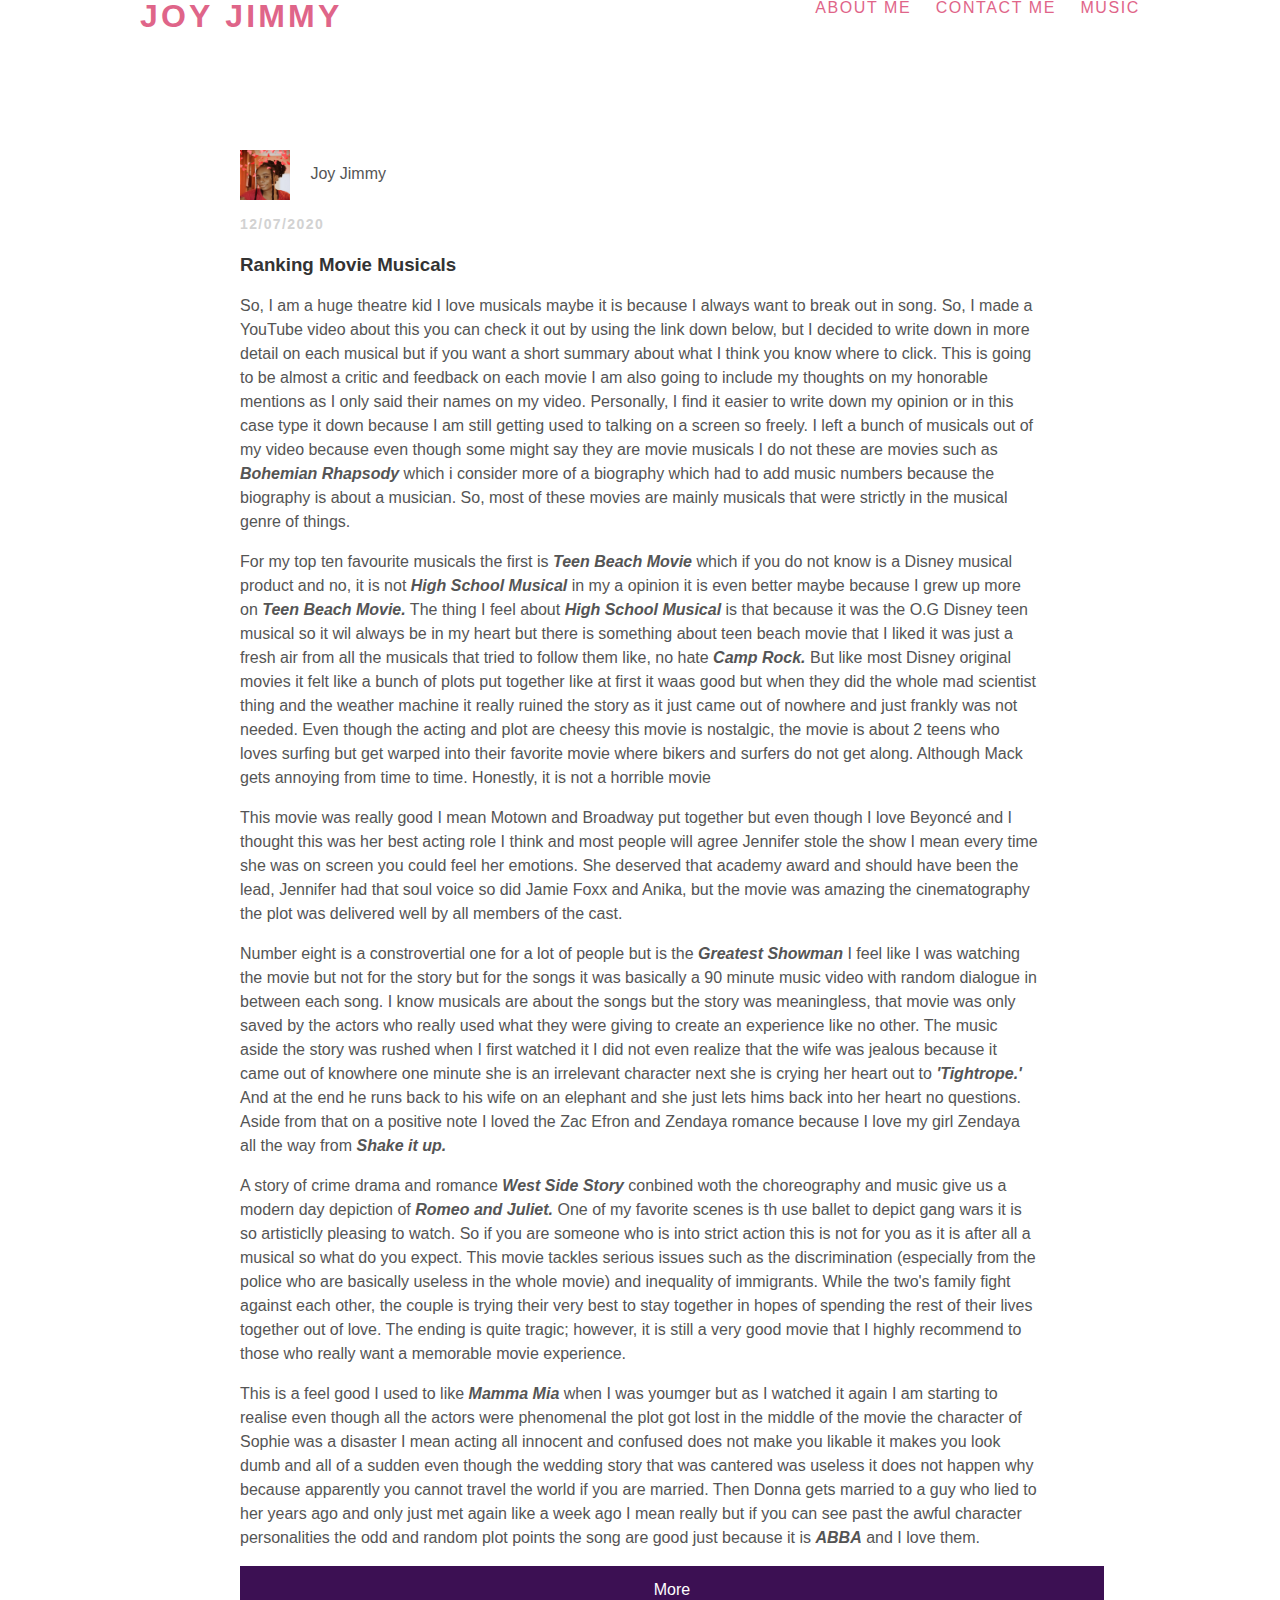
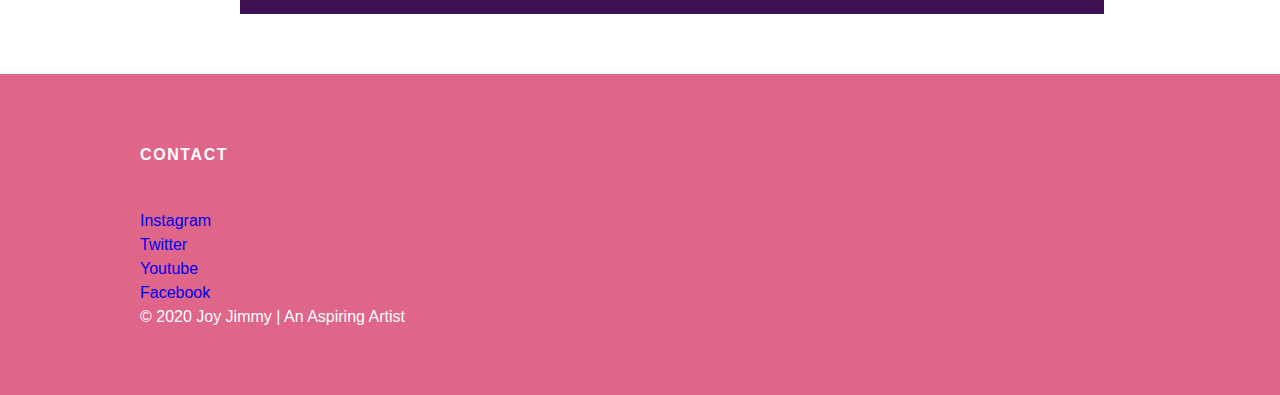
<file: index.html>
<!DOCTYPE html>
<html>
    <head>
        <title>Joy Jimmy</title> 
        <link rel="stylesheet" type="text/css"
         href="style.css">
    </head>
    <body>
        <div id="header">
            <div class="container"> 
                <a id="header-title"
                 href="index.html">Joy Jimmy</a>
                <ul id="header-nav">
                    <li><a href="about.html">About Me</a></li>
                    <li><a href="mailto:byjoyjimmy@gmail.com">Contact Me</a></li>
                    <li><a href="music.html">Music</a></li>
                </ul>

            </div>
        </div>
        <div id="content">
            <div class="container">
                
                <script src="https://apps.elfsight.com/p/platform.js" defer></script>
                <div class="elfsight-app-2afc8ca5-eabf-4284-9c47-435290075d54"></div>
                                       
                <div class="post"> 
                    <div class="post-author">
                        <img src="photo.jpg" alt="opening photo" class="center" width="580">
                        
                        <span>Joy Jimmy</span>

                    </div>
                    

                    <p class="post-date">12/07/2020</p>
                    <h3 class="post-title">Ranking Movie Musicals</h3>
                    <div class="post-content">
                        <p>So, I am a huge theatre kid I love musicals maybe it is because I always want to break out in song. So, I made
                            a YouTube video about this you can check it out by using the link down below, but I decided to write down in more detail on 
                            each musical but if you want a short summary about what I think you know where to click. This is going to be almost a critic 
                            and feedback on each movie I am also going to include my thoughts on my honorable mentions as I only said their names on my
                            video. Personally, I find it easier to write down my opinion or in this case type it down because I am still 
                            getting used to talking on a screen so freely. I left a bunch of musicals out of my video because even though some might say 
                            they are movie musicals I do not these are movies such as <strong><em>Bohemian Rhapsody </em></strong> which i consider more of 
                            a biography which had to add music numbers because the biography is about a musician. So, most of these movies are mainly musicals that 
                            were strictly in the musical genre of things.
                             
                                      </p>
                        <p>For my top ten favourite musicals the first is <strong><em>Teen Beach Movie</em></strong> which if you do not know is a Disney musical product
                        and no, it is not <strong><em>High School Musical </em></strong> in my a opinion it is even better maybe because I grew up more on <strong><em>Teen Beach 
                            Movie.</em></strong> The thing I feel about <em><strong>High School Musical</strong></em> is that because it was the O.G Disney teen musical so it wil always be in 
                            my heart but there is something about teen beach movie that I liked it was just a fresh air from all the musicals that tried to follow them like, no hate 
                            <em><strong>Camp Rock. </strong></em> But like most Disney original movies it felt like a bunch of plots put together like at first it waas good but when they did the 
                            whole mad scientist thing and the weather machine it really ruined the story as it just came out of nowhere and just frankly was not needed. 
                        </em></strong> Even though the acting and plot are cheesy this movie is nostalgic, the movie is about 2 teens who loves surfing but get warped into 
                        their favorite movie where bikers and surfers do not get along. Although Mack gets annoying from time to time. Honestly, it is not a horrible movie </p>
                        <p>
                            This movie was really good I mean Motown and Broadway put together but even though I love Beyoncé  and I thought this was her best acting role I think
                             and most people will agree Jennifer stole the show I mean every time she was on screen you could feel her emotions. She deserved that academy award and should have been
                              the lead, Jennifer had that soul voice so did Jamie Foxx and Anika, but the movie was amazing the cinematography the plot was delivered well by all members of the cast.   
                        </p>
                        <p>
                            Number eight is a constrovertial one for a lot of people but is the <strong><em>Greatest Showman</em></strong> I feel like I was watching the movie but not for the story but for the 
                            songs it was basically a 90 minute music video with random dialogue in between each song. I know musicals are about the songs but the story was meaningless, that movie was 
                            only saved by the actors who really used what they were giving to create an experience like no other. The music aside the story was rushed when I first watched it I did not even 
                            realize that the wife was jealous because it came out of knowhere one minute she is an irrelevant character next she is crying her heart out to <em><strong>'Tightrope.'</strong></em> And at the end he runs back to 
                            his wife on an elephant and she just lets hims back into her heart no questions. Aside from that on a positive note I loved the Zac Efron and Zendaya romance because I love my girl Zendaya all the way from <strong><em>Shake it up.</em></strong>


                        </p>
                        <p>
                            A story of crime drama and romance <em><strong>West Side Story</strong></em> conbined woth the choreography and music give us a modern day depiction of <strong><em>Romeo and Juliet.</strong></em>
                             One of my favorite scenes is th use ballet to depict gang wars it is so artisticlly pleasing to watch. So if you are someone who is into strict action this is not for you as it is after all a musical
                             so what do you expect.

                              This movie tackles serious issues such as the discrimination (especially from the police who are basically useless in the whole movie) and inequality of immigrants. While the two's family fight against each other, the couple is trying their very best to stay together in
                              hopes of spending the rest of their lives together out of love. The ending is quite tragic; however, it is still a very good movie that I highly recommend to those who really want a memorable movie experience.
                             
                        </p>
                        <p>
                            This is a feel good 
                            I used to like <em><strong>Mamma Mia</em></strong> when I was youmger but as I watched it again I am starting to realise even though all the actors were phenomenal the plot got lost in the middle of the movie the 
                                character of Sophie was a disaster I mean acting all innocent and confused does not  make you likable it  makes you look dumb and all of a sudden even though the wedding story that was cantered was useless it
                                 does not happen why because apparently you cannot travel the world if you are married. Then Donna gets married to a guy who lied to her years ago and only just met again like a week ago I mean really but if 
                                 you can see past the awful character personalities the odd and random plot points the song are good just because it is <em><strong>ABBA</em></strong> and I love them.
                        </p>
                        
                            
                            <a href="joyjimmymore.html" class="button">More</a>
                         
                        
                    </div>
                </div>

            </div>
        </div>
        
     
        <div id="footer">
            <div class="container">
                <div class="column">

                </div>
                <div class="column">
                    <h4><a href=""></a>Contact</h4>
                    <p>
                        <br>
                        <a href="https://www.instagram.com/byjoyjimmy/">Instagram</a>
                        <br>
                        <a href="https://twitter.com/joyjimmy739">Twitter</a>
                        <br>
                        <a href="https://www.youtube.com/channel/UCzq3TTOob5__eC9MUBI-dRQ">Youtube</a>
                        <br>
                        <a href="https://www.facebook.com/pages/category/Musician/byjoyjimmy-103589951401799/">Facebook</a>
                        <script src="https://apps.elfsight.com/p/platform.js" defer></script>
                        <br>
                        &copy; 2020 Joy Jimmy | An Aspiring Artist
                        
                    </p>
                    <div class="elfsight-app-f5d7c028-cfd2-49c4-bfdf-178e87cce1e4"></div>
                 
                </div>
            </div>
        </div>
        
        
    </body>
</html>
</file>
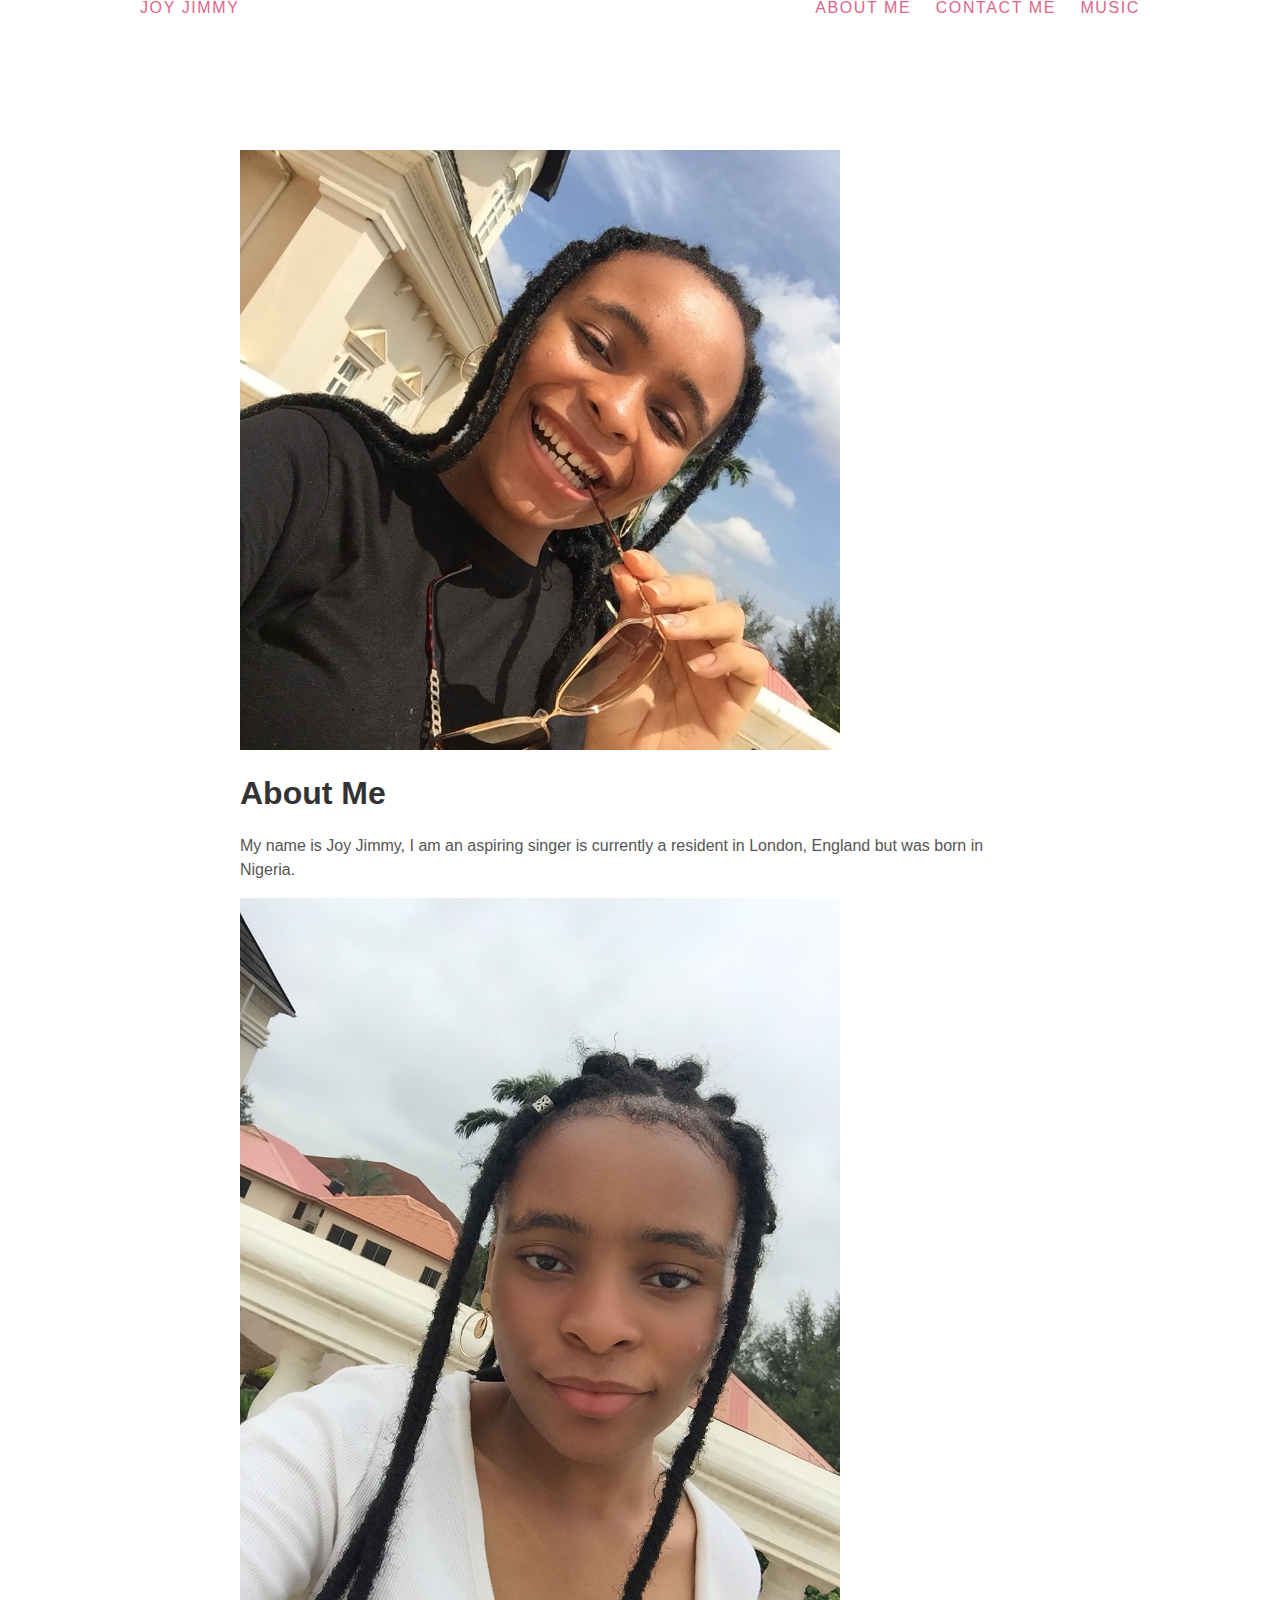
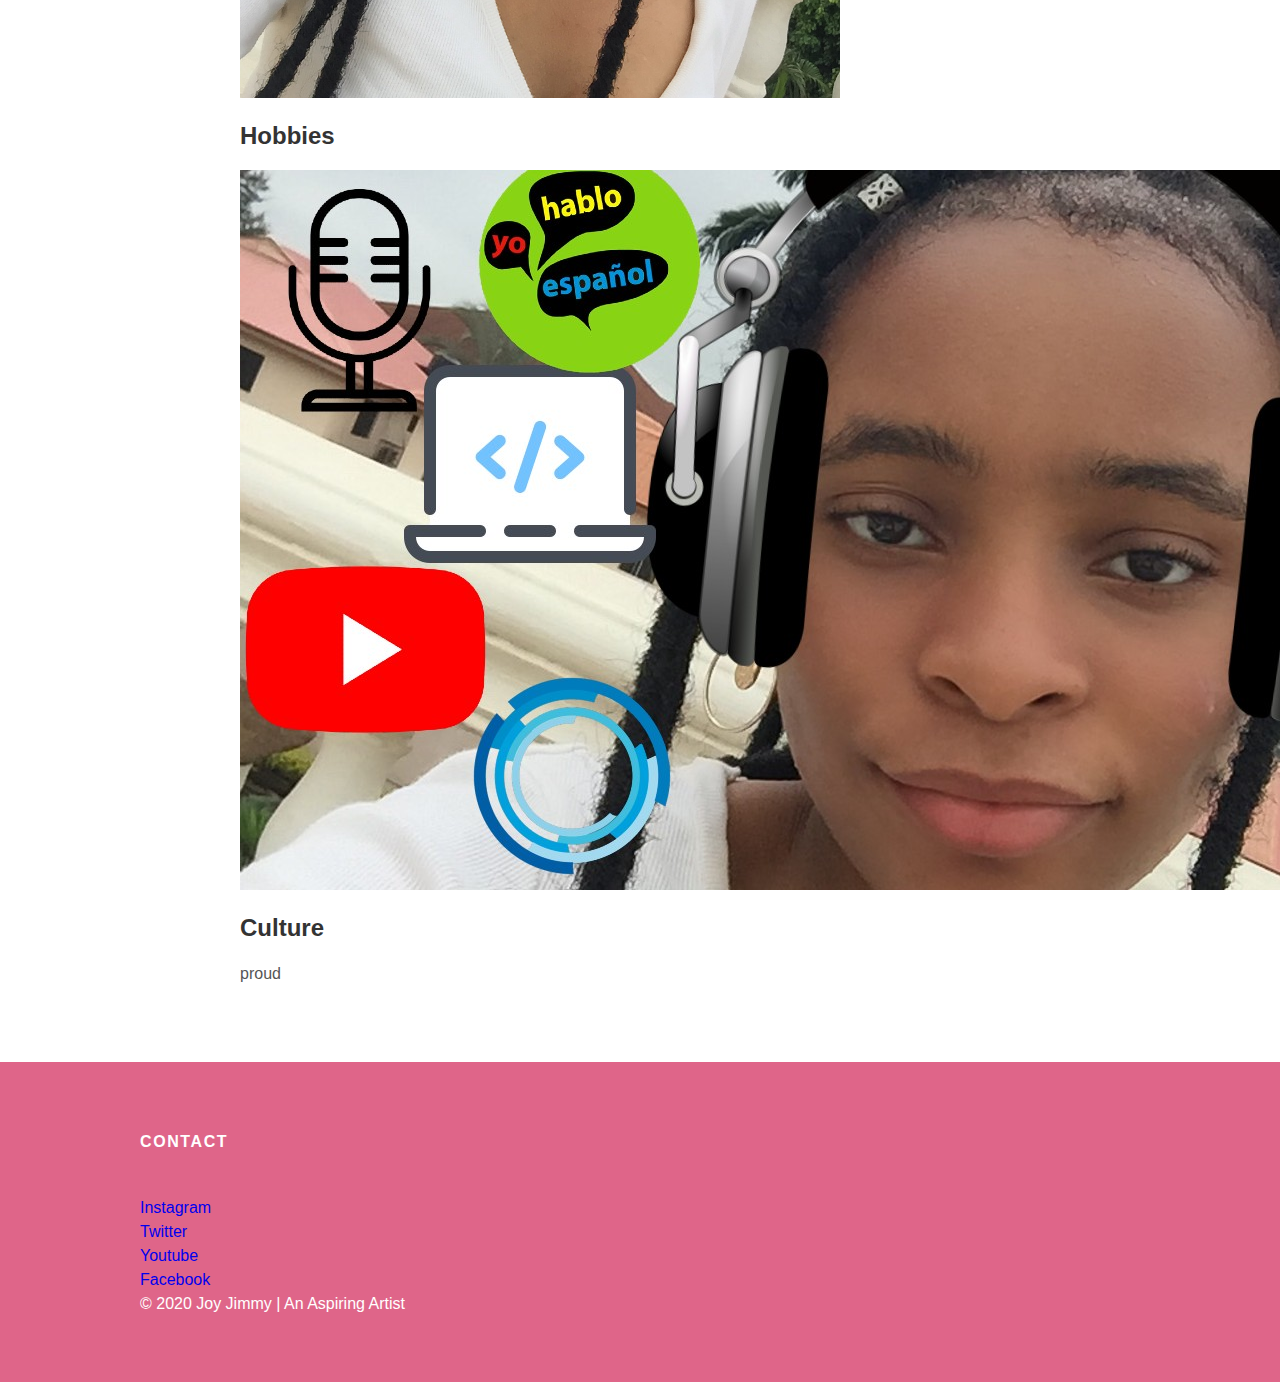
<file: about.html>
<!DOCTYPE html>
<html>
    <head>
        <title>Joy Jimmy</title> 
        <link rel="stylesheet" type="text/css"
         href="style.css">
    </head>
    <body>
        <div id="header">
            <div class="container">
                <a href="index.html">Joy Jimmy</a>
                <ul id="header-nav">
                    <li><a href="about.html">About Me</a></li>
                    <li><a href="contact.html">Contact Me</a></li>
                    <li><a href="music.html">Music</a></li>
                </ul>
            </div>
        </div>
        <div id="content">
            <div class="container">
                <div class="about">
                    <div class="about-author">
                        <img src="aboutphoto.jpg" alt="opening photo" class="center" width="600"  >
                        <br>
                        </div>
                    
                    <h1 class="about-title">About Me</h1>
                    <div class="about-content">
                        <p>My name is Joy Jimmy, I am an aspiring singer  is currently a resident in London, England but was born in Nigeria. 
                                      </p>
                                      <img src="nigeria.jpg" alt="opening photo" class="center" width="600">
                        <h2>Hobbies</h2>
                        <img src="hobbies.jpg">
                                      <p> 

                                      </p>
                                      <h2>Culture</h2>
                                      <p>
                                    proud

                                      </p>

                    </div>  <!-- about-content -->
                </div>  <!-- about -->

            </div> <!-- container -->
        </div> <!-- content -->
        <div id="footer">
            <div class="container">
                <div class="column">

                </div>
                <div class="column">
                    <h4><a href=""></a>Contact</h4>
                    <p>
                        <br>
                        <a href="https://www.instagram.com/byjoyjimmy/">Instagram</a>
                        <br>
                        <a href="https://twitter.com/joyjimmy739">Twitter</a>
                        <br>
                        <a href="https://www.youtube.com/channel/UCzq3TTOob5__eC9MUBI-dRQ">Youtube</a>
                        <br>
                        <a href="https://www.facebook.com/pages/category/Musician/byjoyjimmy-103589951401799/">Facebook</a>
                        <script src="https://apps.elfsight.com/p/platform.js" defer></script>
                        <br>
                        &copy; 2020 Joy Jimmy | An Aspiring Artist
                        
                    </p>
                    <div class="elfsight-app-f5d7c028-cfd2-49c4-bfdf-178e87cce1e4"></div>
                 
                </div>
            </div>
        </div>
        
        
    </body>
</html>
</file>
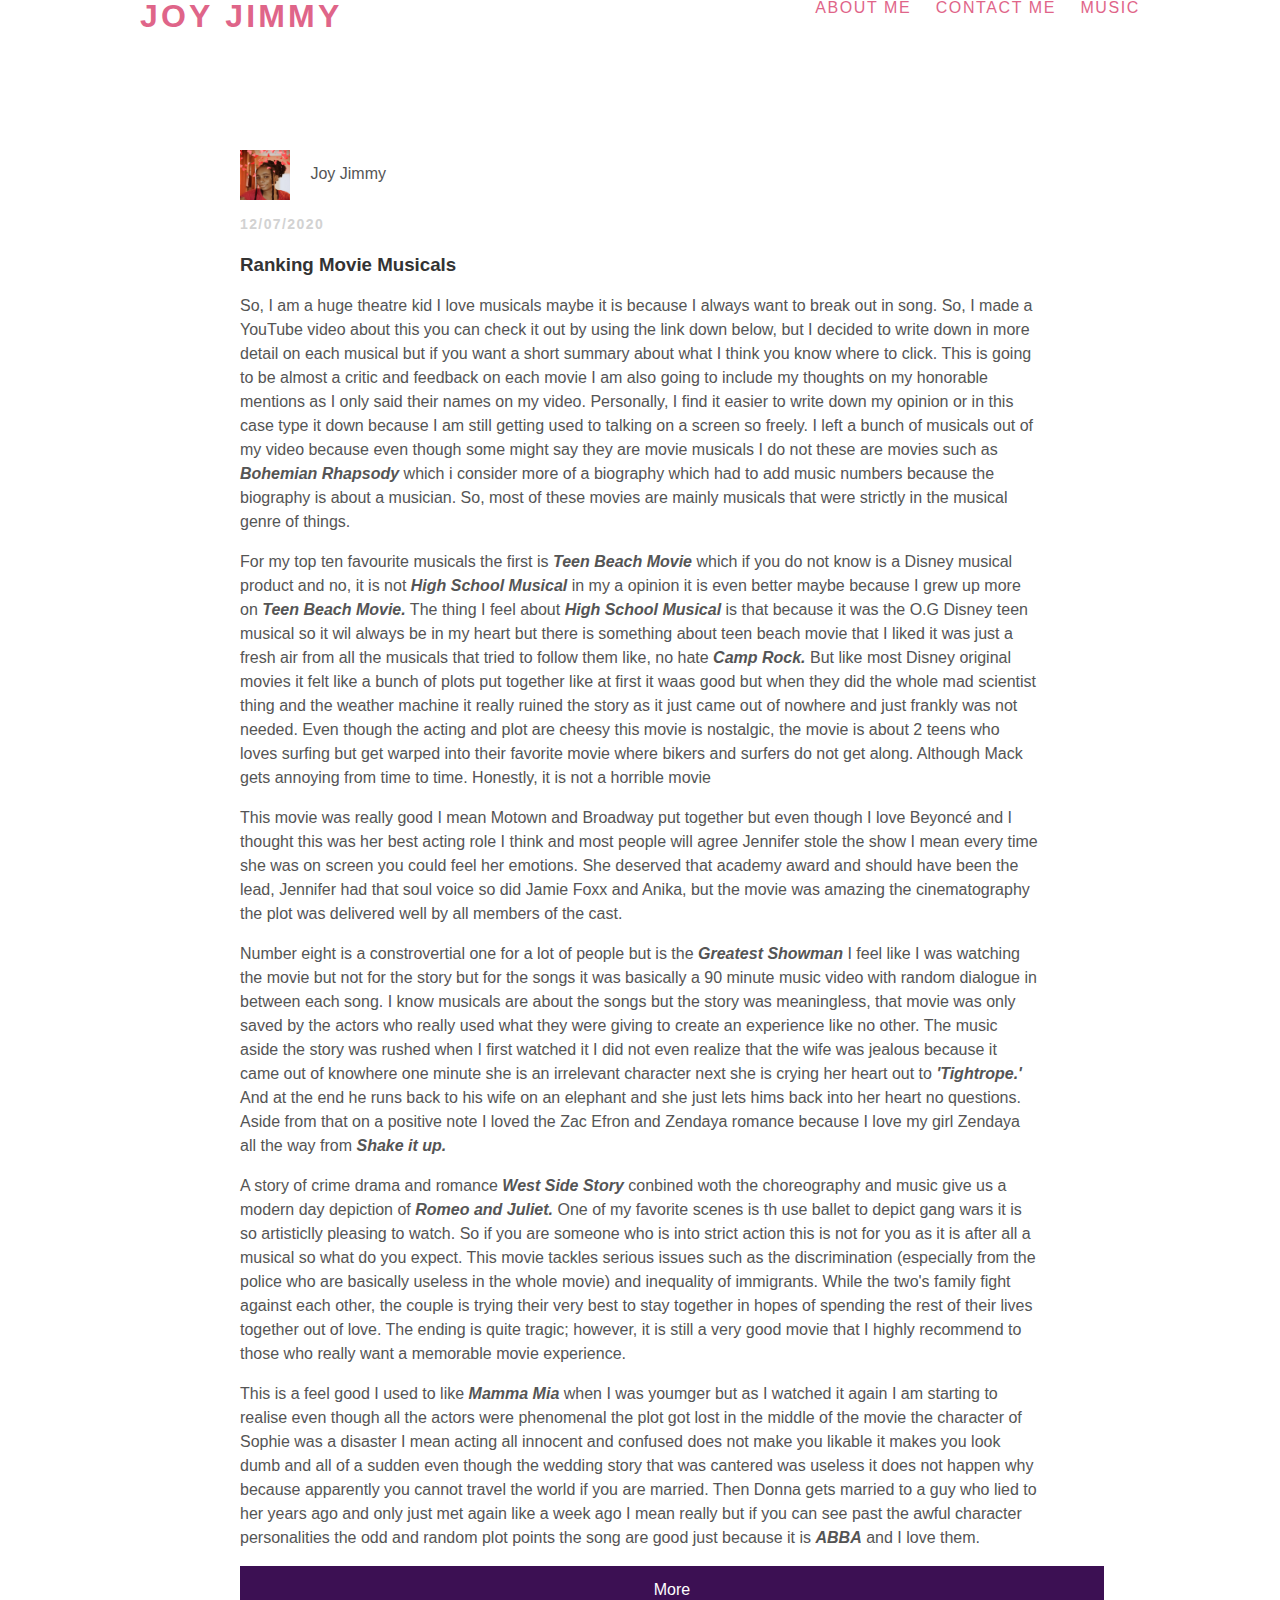
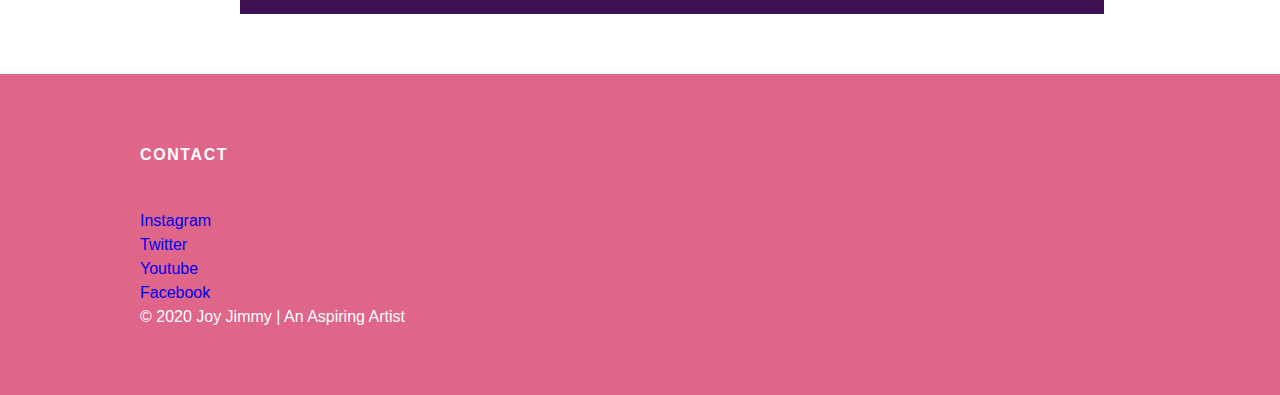
<file: joyjimmy.html>
<!DOCTYPE html>
<html>
    <head>
        <title>Joy Jimmy</title> 
        <link rel="stylesheet" type="text/css"
         href="style.css">
    </head>
    <body>
        <div id="header">
            <div class="container"> 
                <a id="header-title"
                 href="joyjimmy.html">Joy Jimmy</a>
                <ul id="header-nav">
                    <li><a href="about.html">About Me</a></li>
                    <li><a href="mailto:byjoyjimmy@gmail.com">Contact Me</a></li>
                    <li><a href="music.html">Music</a></li>
                </ul>

            </div>
        </div>
        <div id="content">
            <div class="container">
                
                <script src="https://apps.elfsight.com/p/platform.js" defer></script>
                <div class="elfsight-app-2afc8ca5-eabf-4284-9c47-435290075d54"></div>
                                       
                <div class="post"> 
                    <div class="post-author">
                        <img src="photo.jpg" alt="opening photo" class="center" width="580">
                        
                        <span>Joy Jimmy</span>

                    </div>
                    

                    <p class="post-date">12/07/2020</p>
                    <h3 class="post-title">Ranking Movie Musicals</h3>
                    <div class="post-content">
                        <p>So, I am a huge theatre kid I love musicals maybe it is because I always want to break out in song. So, I made
                            a YouTube video about this you can check it out by using the link down below, but I decided to write down in more detail on 
                            each musical but if you want a short summary about what I think you know where to click. This is going to be almost a critic 
                            and feedback on each movie I am also going to include my thoughts on my honorable mentions as I only said their names on my
                            video. Personally, I find it easier to write down my opinion or in this case type it down because I am still 
                            getting used to talking on a screen so freely. I left a bunch of musicals out of my video because even though some might say 
                            they are movie musicals I do not these are movies such as <strong><em>Bohemian Rhapsody </em></strong> which i consider more of 
                            a biography which had to add music numbers because the biography is about a musician. So, most of these movies are mainly musicals that 
                            were strictly in the musical genre of things.
                             
                                      </p>
                        <p>For my top ten favourite musicals the first is <strong><em>Teen Beach Movie</em></strong> which if you do not know is a Disney musical product
                        and no, it is not <strong><em>High School Musical </em></strong> in my a opinion it is even better maybe because I grew up more on <strong><em>Teen Beach 
                            Movie.</em></strong> The thing I feel about <em><strong>High School Musical</strong></em> is that because it was the O.G Disney teen musical so it wil always be in 
                            my heart but there is something about teen beach movie that I liked it was just a fresh air from all the musicals that tried to follow them like, no hate 
                            <em><strong>Camp Rock. </strong></em> But like most Disney original movies it felt like a bunch of plots put together like at first it waas good but when they did the 
                            whole mad scientist thing and the weather machine it really ruined the story as it just came out of nowhere and just frankly was not needed. 
                        </em></strong> Even though the acting and plot are cheesy this movie is nostalgic, the movie is about 2 teens who loves surfing but get warped into 
                        their favorite movie where bikers and surfers do not get along. Although Mack gets annoying from time to time. Honestly, it is not a horrible movie </p>
                        <p>
                            This movie was really good I mean Motown and Broadway put together but even though I love Beyoncé  and I thought this was her best acting role I think
                             and most people will agree Jennifer stole the show I mean every time she was on screen you could feel her emotions. She deserved that academy award and should have been
                              the lead, Jennifer had that soul voice so did Jamie Foxx and Anika, but the movie was amazing the cinematography the plot was delivered well by all members of the cast.   
                        </p>
                        <p>
                            Number eight is a constrovertial one for a lot of people but is the <strong><em>Greatest Showman</em></strong> I feel like I was watching the movie but not for the story but for the 
                            songs it was basically a 90 minute music video with random dialogue in between each song. I know musicals are about the songs but the story was meaningless, that movie was 
                            only saved by the actors who really used what they were giving to create an experience like no other. The music aside the story was rushed when I first watched it I did not even 
                            realize that the wife was jealous because it came out of knowhere one minute she is an irrelevant character next she is crying her heart out to <em><strong>'Tightrope.'</strong></em> And at the end he runs back to 
                            his wife on an elephant and she just lets hims back into her heart no questions. Aside from that on a positive note I loved the Zac Efron and Zendaya romance because I love my girl Zendaya all the way from <strong><em>Shake it up.</em></strong>


                        </p>
                        <p>
                            A story of crime drama and romance <em><strong>West Side Story</strong></em> conbined woth the choreography and music give us a modern day depiction of <strong><em>Romeo and Juliet.</strong></em>
                             One of my favorite scenes is th use ballet to depict gang wars it is so artisticlly pleasing to watch. So if you are someone who is into strict action this is not for you as it is after all a musical
                             so what do you expect.

                              This movie tackles serious issues such as the discrimination (especially from the police who are basically useless in the whole movie) and inequality of immigrants. While the two's family fight against each other, the couple is trying their very best to stay together in
                              hopes of spending the rest of their lives together out of love. The ending is quite tragic; however, it is still a very good movie that I highly recommend to those who really want a memorable movie experience.
                             
                        </p>
                        <p>
                            This is a feel good 
                            I used to like <em><strong>Mamma Mia</em></strong> when I was youmger but as I watched it again I am starting to realise even though all the actors were phenomenal the plot got lost in the middle of the movie the 
                                character of Sophie was a disaster I mean acting all innocent and confused does not  make you likable it  makes you look dumb and all of a sudden even though the wedding story that was cantered was useless it
                                 does not happen why because apparently you cannot travel the world if you are married. Then Donna gets married to a guy who lied to her years ago and only just met again like a week ago I mean really but if 
                                 you can see past the awful character personalities the odd and random plot points the song are good just because it is <em><strong>ABBA</em></strong> and I love them.
                        </p>
                        
                            
                            <a href="joyjimmymore.html" class="button">More</a>
                         
                        
                    </div>
                </div>

            </div>
        </div>
        
     
        <div id="footer">
            <div class="container">
                <div class="column">

                </div>
                <div class="column">
                    <h4><a href=""></a>Contact</h4>
                    <p>
                        <br>
                        <a href="https://www.instagram.com/byjoyjimmy/">Instagram</a>
                        <br>
                        <a href="https://twitter.com/joyjimmy739">Twitter</a>
                        <br>
                        <a href="https://www.youtube.com/channel/UCzq3TTOob5__eC9MUBI-dRQ">Youtube</a>
                        <br>
                        <a href="https://www.facebook.com/pages/category/Musician/byjoyjimmy-103589951401799/">Facebook</a>
                        <script src="https://apps.elfsight.com/p/platform.js" defer></script>
                        <br>
                        &copy; 2020 Joy Jimmy | An Aspiring Artist
                        
                    </p>
                    <div class="elfsight-app-f5d7c028-cfd2-49c4-bfdf-178e87cce1e4"></div>
                 
                </div>
            </div>
        </div>
        
        
    </body>
</html>
</file>
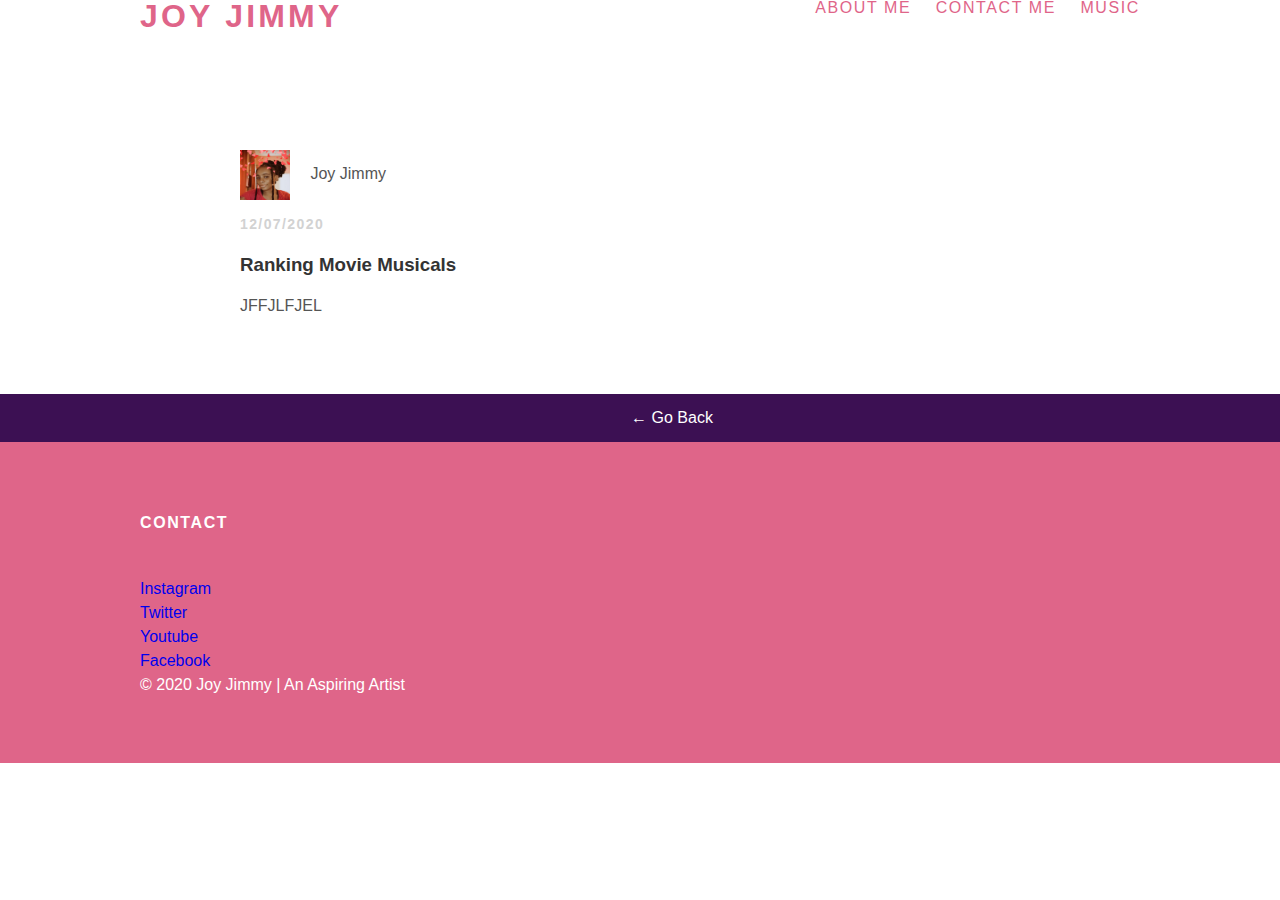
<file: joyjimmymore.html>
<!DOCTYPE html>
<html>
    <head>
        <title>Joy Jimmy</title> 
        <link rel="stylesheet" type="text/css"
         href="style.css">
    </head>
    <body>
        <div id="header">
            <div class="container"> 
                <a id="header-title"
                 href="joyjimmy.html">Joy Jimmy</a>
                <ul id="header-nav">
                    <li><a href="about.html">About Me</a></li>
                    <li><a href="mailto:byjoyjimmy@gmail.com">Contact Me</a></li>
                    <li><a href="music.html">Music</a></li>
                </ul>

            </div>
        </div>
        <div id="content">
            <div class="container">
                
                <script src="https://apps.elfsight.com/p/platform.js" defer></script>
                <div class="elfsight-app-2afc8ca5-eabf-4284-9c47-435290075d54"></div>
                                       
                <div class="post"> 
                    <div class="post-author">
                        <img src="photo.jpg" alt="opening photo" class="center" width="580">
                        
                        <span>Joy Jimmy</span>

                    </div>
                    

                    <p class="post-date">12/07/2020</p>
                    <h3 class="post-title">Ranking Movie Musicals</h3>
                    <div class="post-content">
                        <p>
                            JFFJLFJEL
                        </p>
                        
                        
                    </div>
                </div>

            </div>
        </div>
        
            <a href="joyjimmy.html" class="button">&larr; Go Back</a>
      
        
        <div id="footer">
            <div class="container">
                <div class="column">

                </div>
                <div class="column">
                    <h4><a href=""></a>Contact</h4>
                    <p>
                        <br>
                        <a href="https://www.instagram.com/byjoyjimmy/">Instagram</a>
                        <br>
                        <a href="https://twitter.com/joyjimmy739">Twitter</a>
                        <br>
                        <a href="https://www.youtube.com/channel/UCzq3TTOob5__eC9MUBI-dRQ">Youtube</a>
                        <br>
                        <a href="https://www.facebook.com/pages/category/Musician/byjoyjimmy-103589951401799/">Facebook</a>
                        <script src="https://apps.elfsight.com/p/platform.js" defer></script>
                        <br>
                        &copy; 2020 Joy Jimmy | An Aspiring Artist
                        
                    </p>
                    <div class="elfsight-app-f5d7c028-cfd2-49c4-bfdf-178e87cce1e4"></div>
                 
                </div>
            </div>
        </div>
        
        
    </body>
</html>
</file>
<file: style.css>
body {
    color: #555;
    margin: 0;

    font-family: 'Montserrat', sans-serif;
}

#header {
    background-color: white;
    height: 90px;
    line-height: 1;
}

#header-title {
    display: block;
    float: left;

    font-size: 32px;
    font-weight: bold;
    font-family: Georgia, ;
}
#header-nav {
    display: block;
    float: right;
    margin-top: 0;
   
}
#header li {
    display: inline;

}
#header-nav li {
    display: inline;
    padding-left: 20px;
}
.container {
    max-width: 1000px;
    margin: 0 auto;
}
#header a {
    color: #DF6589FF;
    text-decoration: none;

    text-transform: uppercase;
    letter-spacing: 0.1em;
}

#header a:hover {
    color: #222;
}



#footer {
    background-color: #DF6589FF;
    padding: 50px 0;
}
.column {
    min-width: 300px;
    vertical-align: top;
}
#footer h4 {
    color: white;
    text-transform: uppercase;
    letter-spacing: 0.1rem;
    font-weight: bold;
}
#footer p{
    color: white;
}

a {
    color: 1abc9c;
    text-decoration: none;
}

a:hover {
    color: #F6A623;
}
.post {
    max-width: 800px;
    margin: auto;
    padding: 60px 0;
}
.post-author img {
    width: 50px;
    height: 50px;
    vertical-align: middle;
}
.post-author span {
    margin-left: 16px;
}
.post-date {
    color: #d2d2d2;

    font-size: 14px;
    font-weight: bold;

    text-transform: uppercase;
    letter-spacing: 0.1em;
}

h1, h2, h3, h4 {
    color: #333;
}

p {
    line-height: 1.5;
}

@import url(http://fontsgoogleapis.com/css?family=Montserrat:400,700);

.post, .about {
    max-width: 800px;
    margin: auto;
    padding: 60px 0;
}

.button {
    background-color: #3C1053FF; /* Green */
    border: none;
    color: white;
    padding: 15px 32px;
    text-align: center;
    text-decoration: none;
    display: inline-block;
    font-size: 16px;
    width: 100%;
  }
</file>
